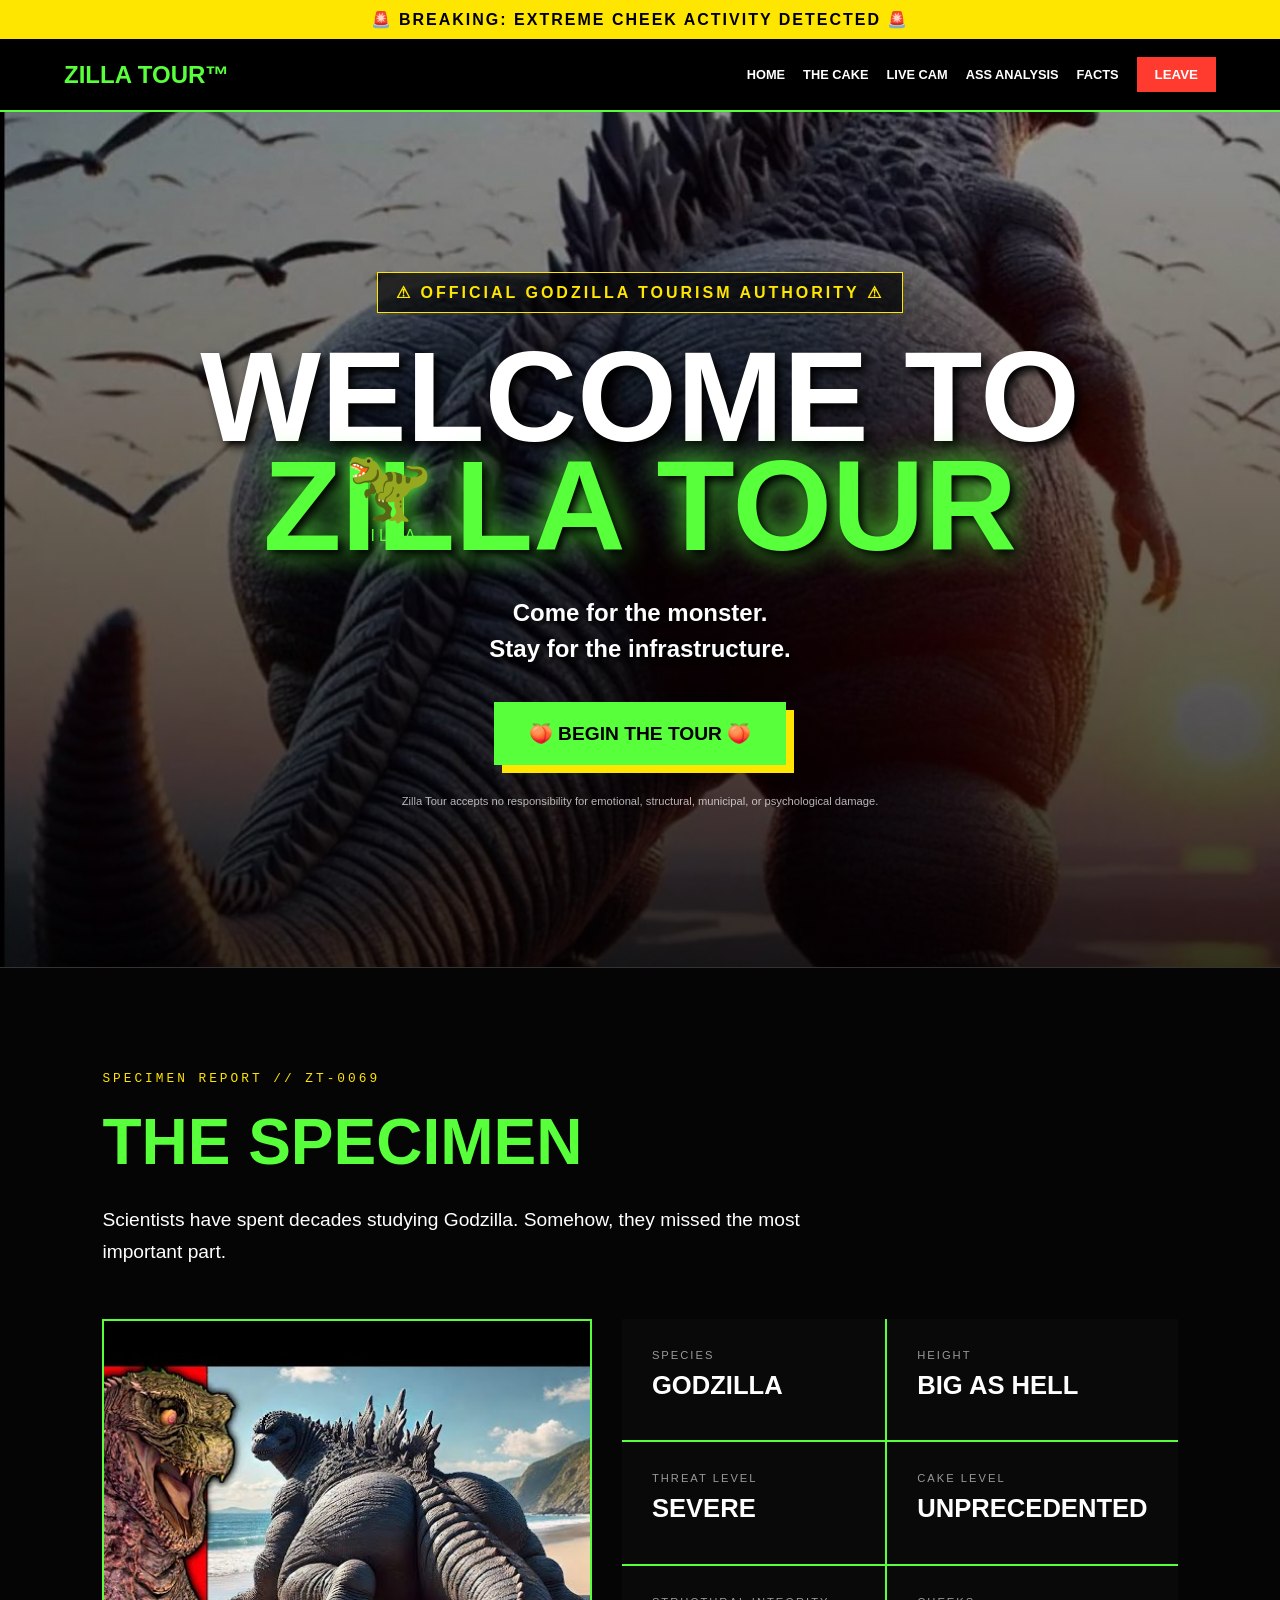
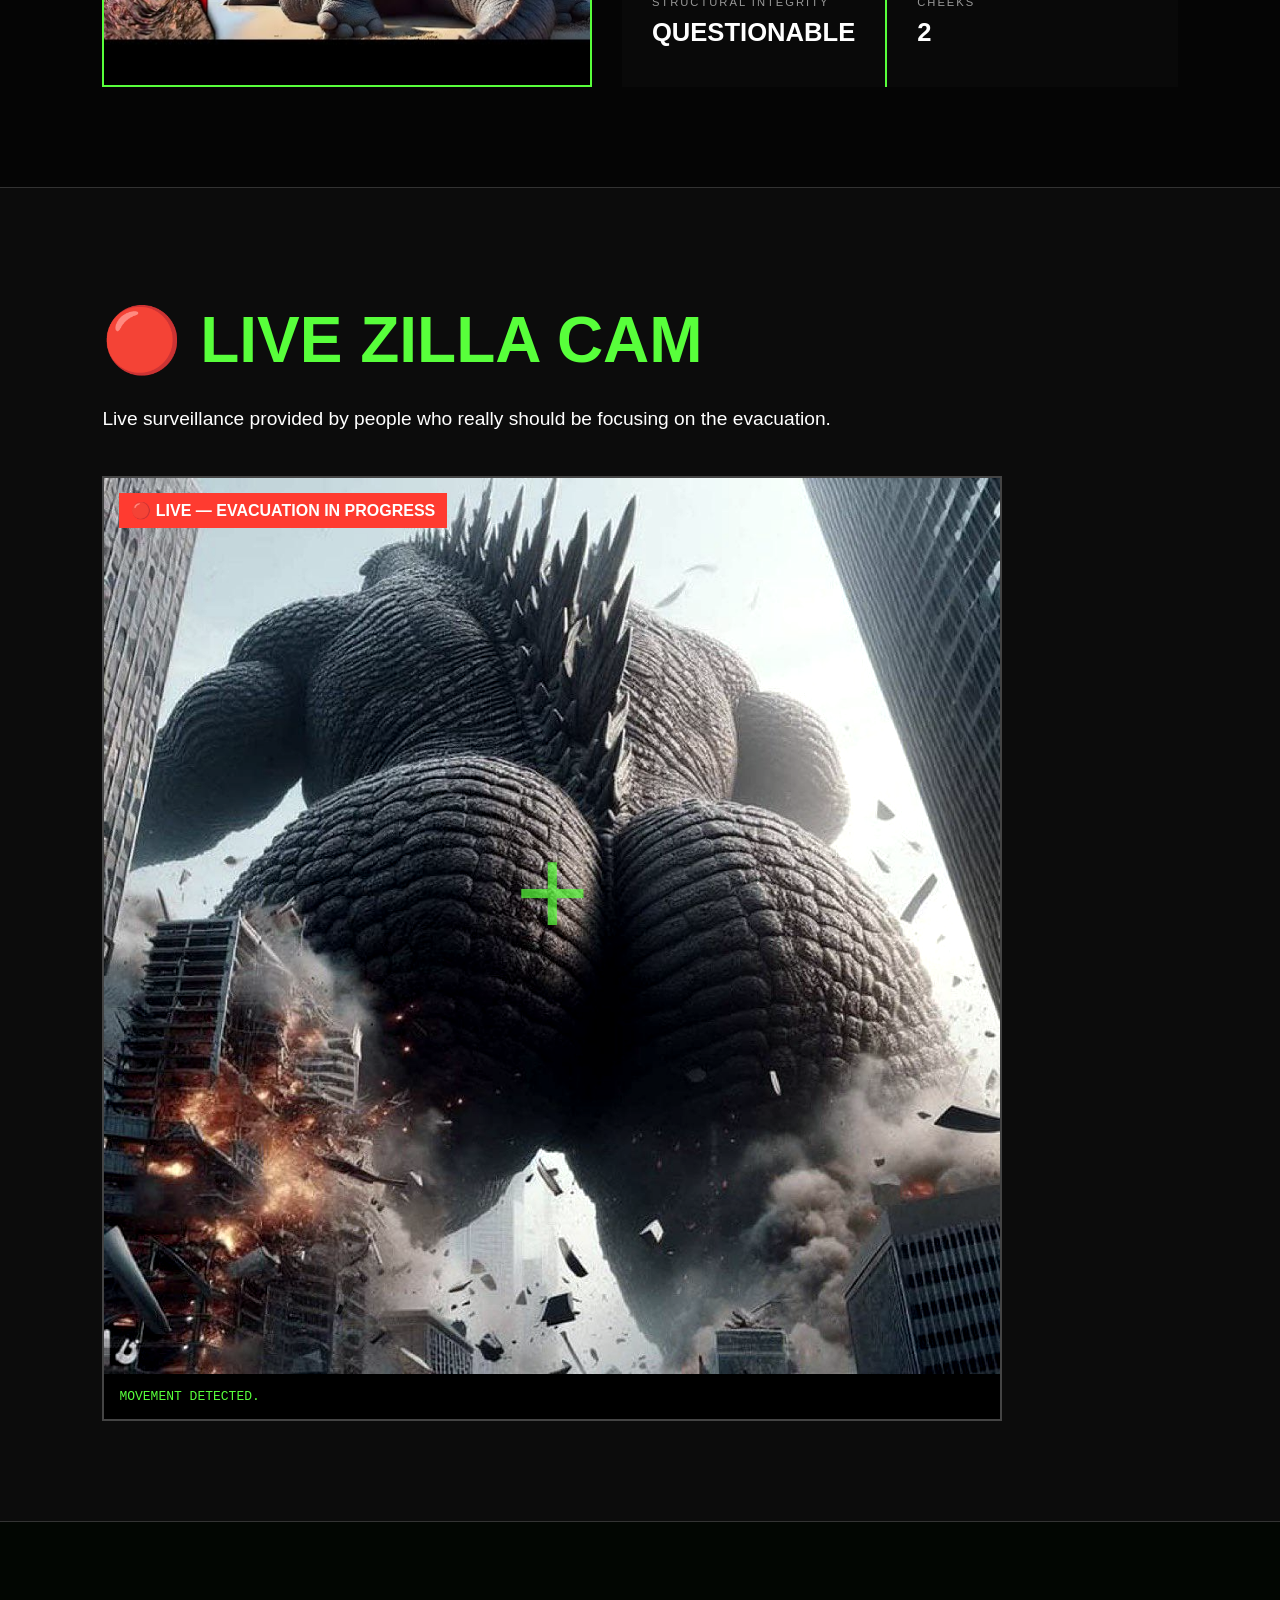
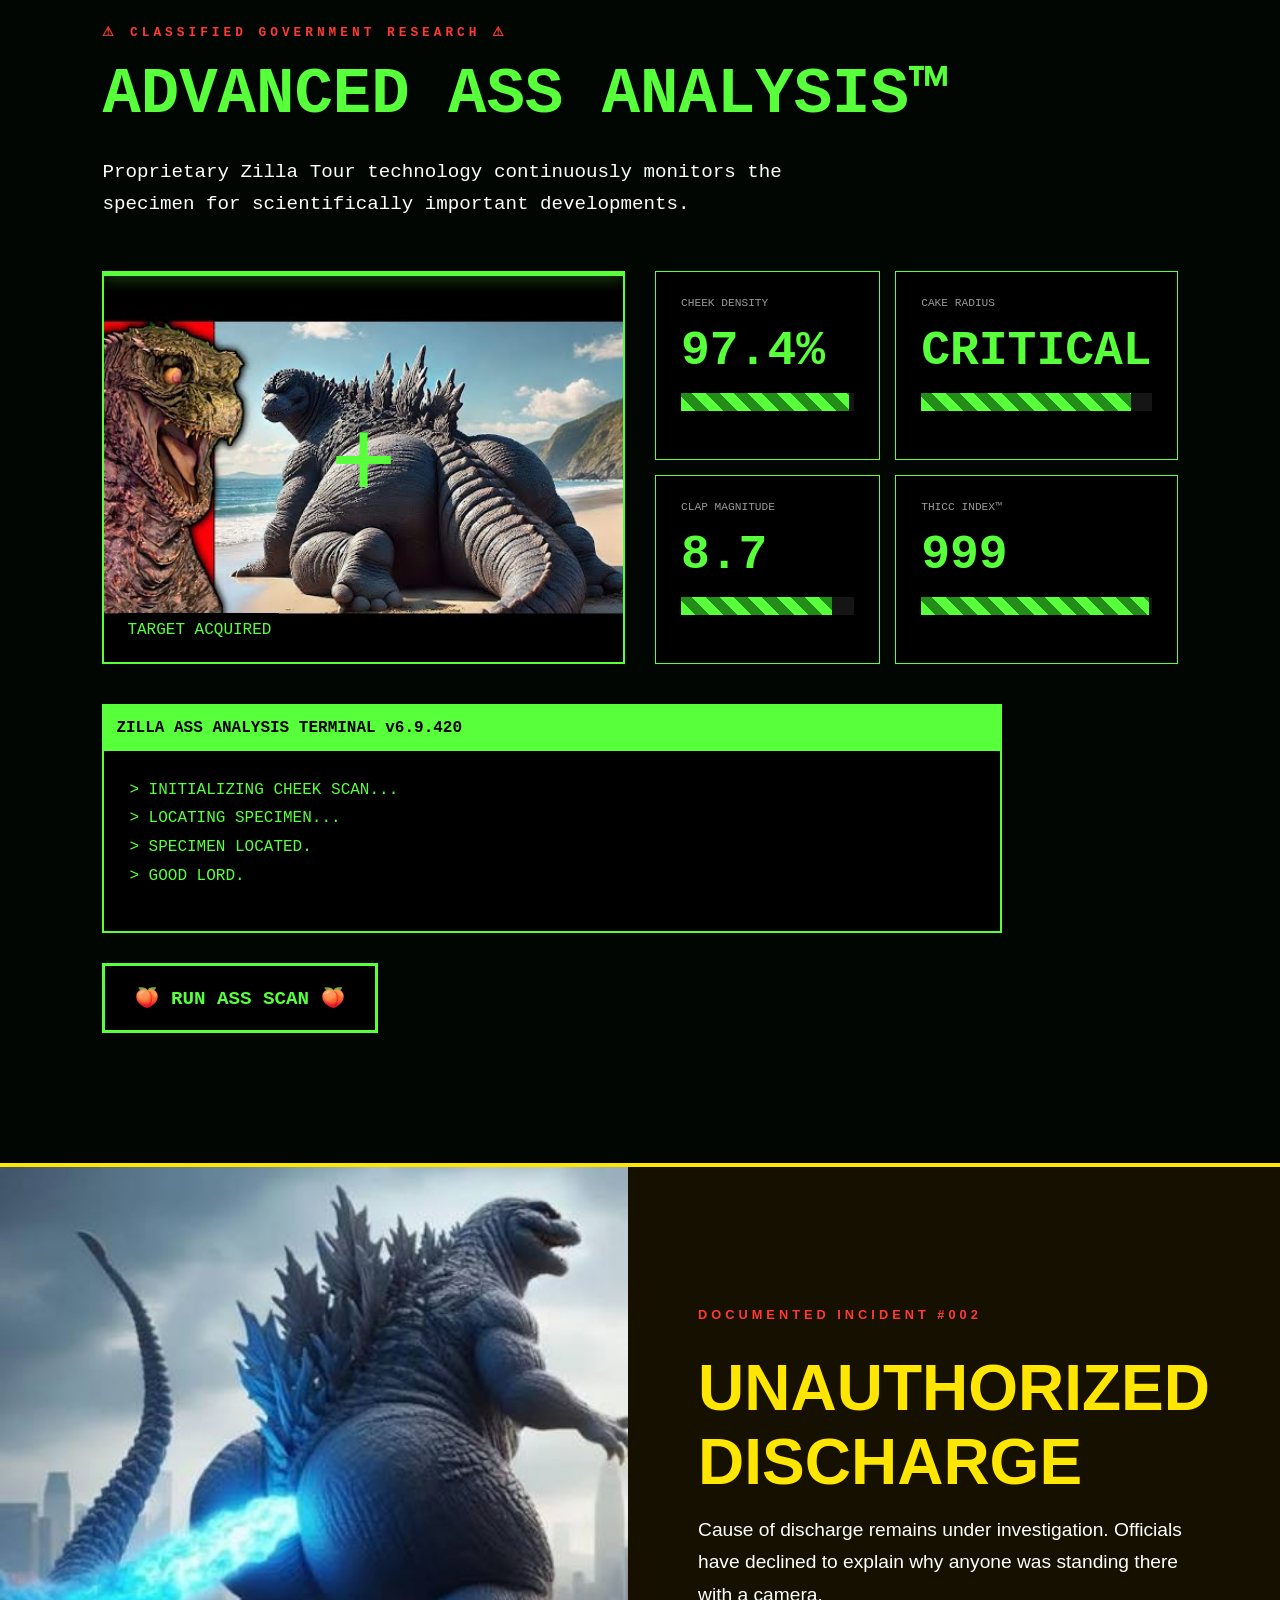
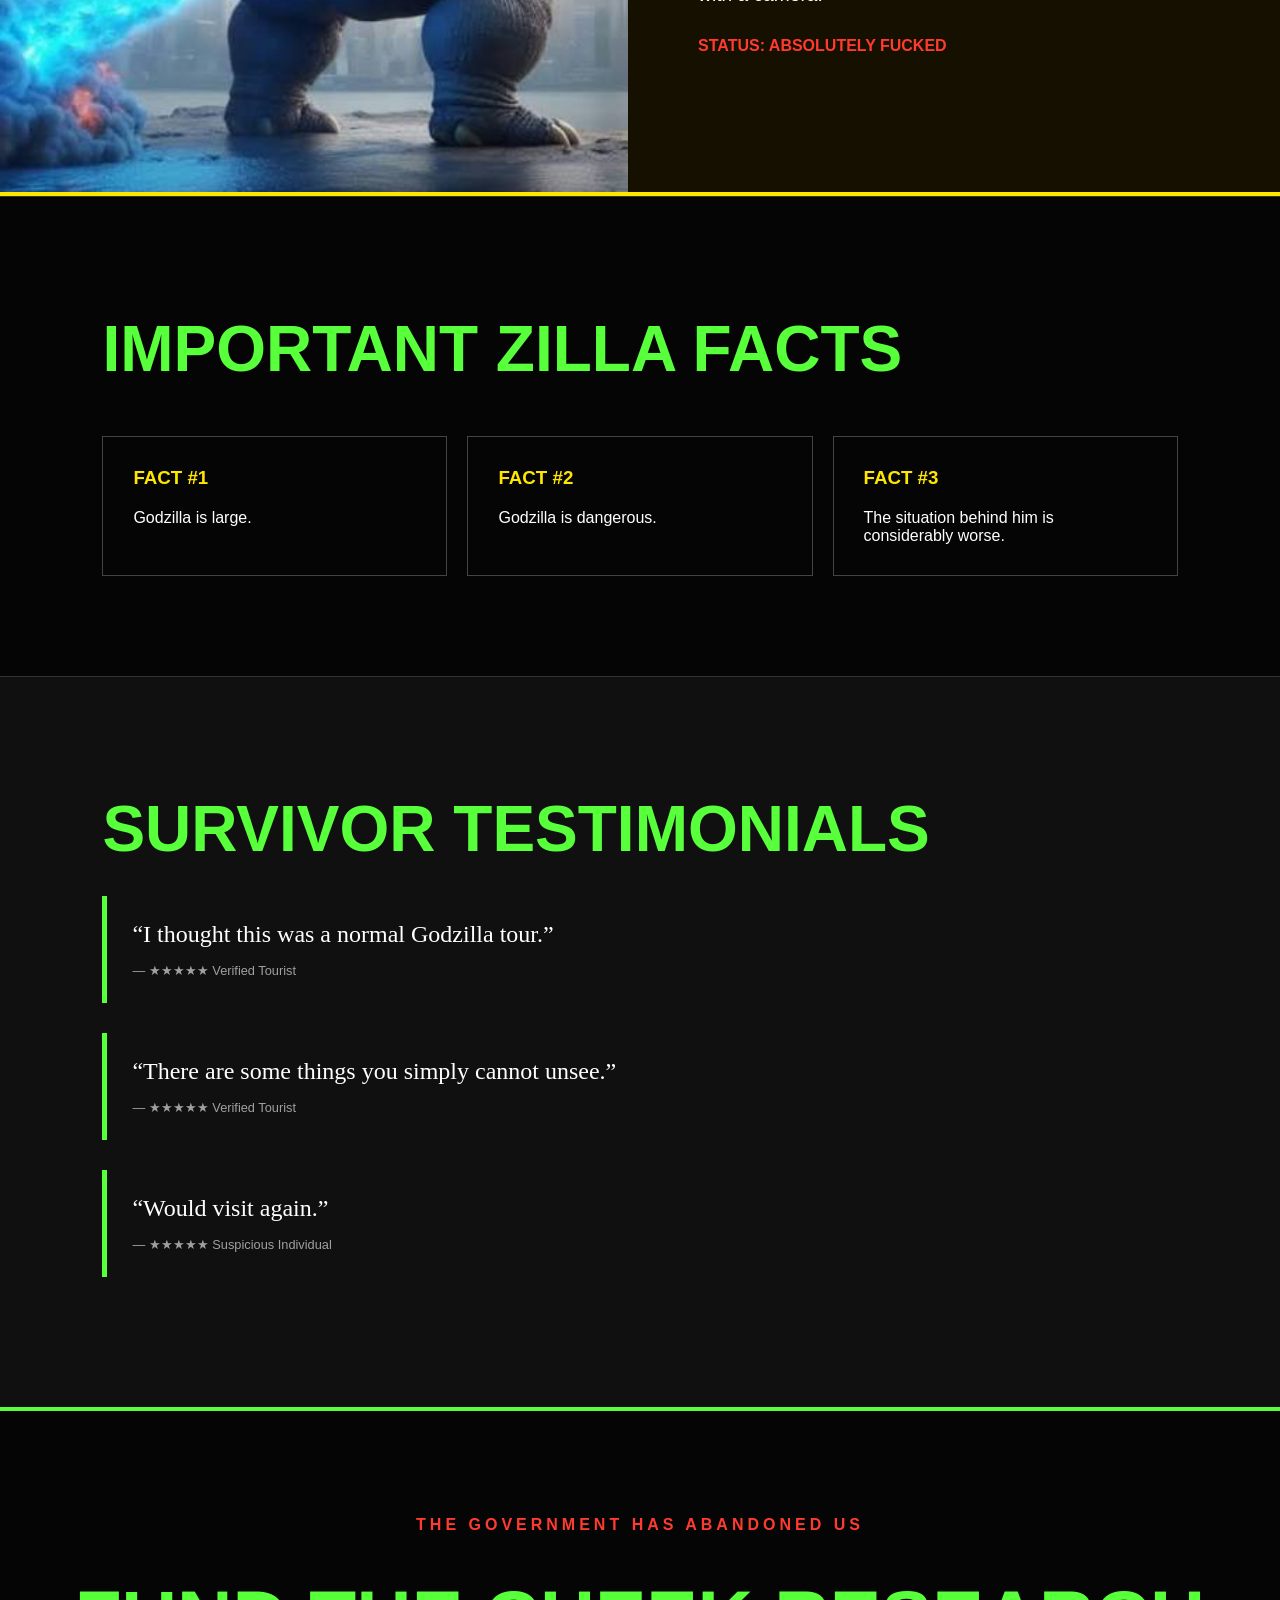
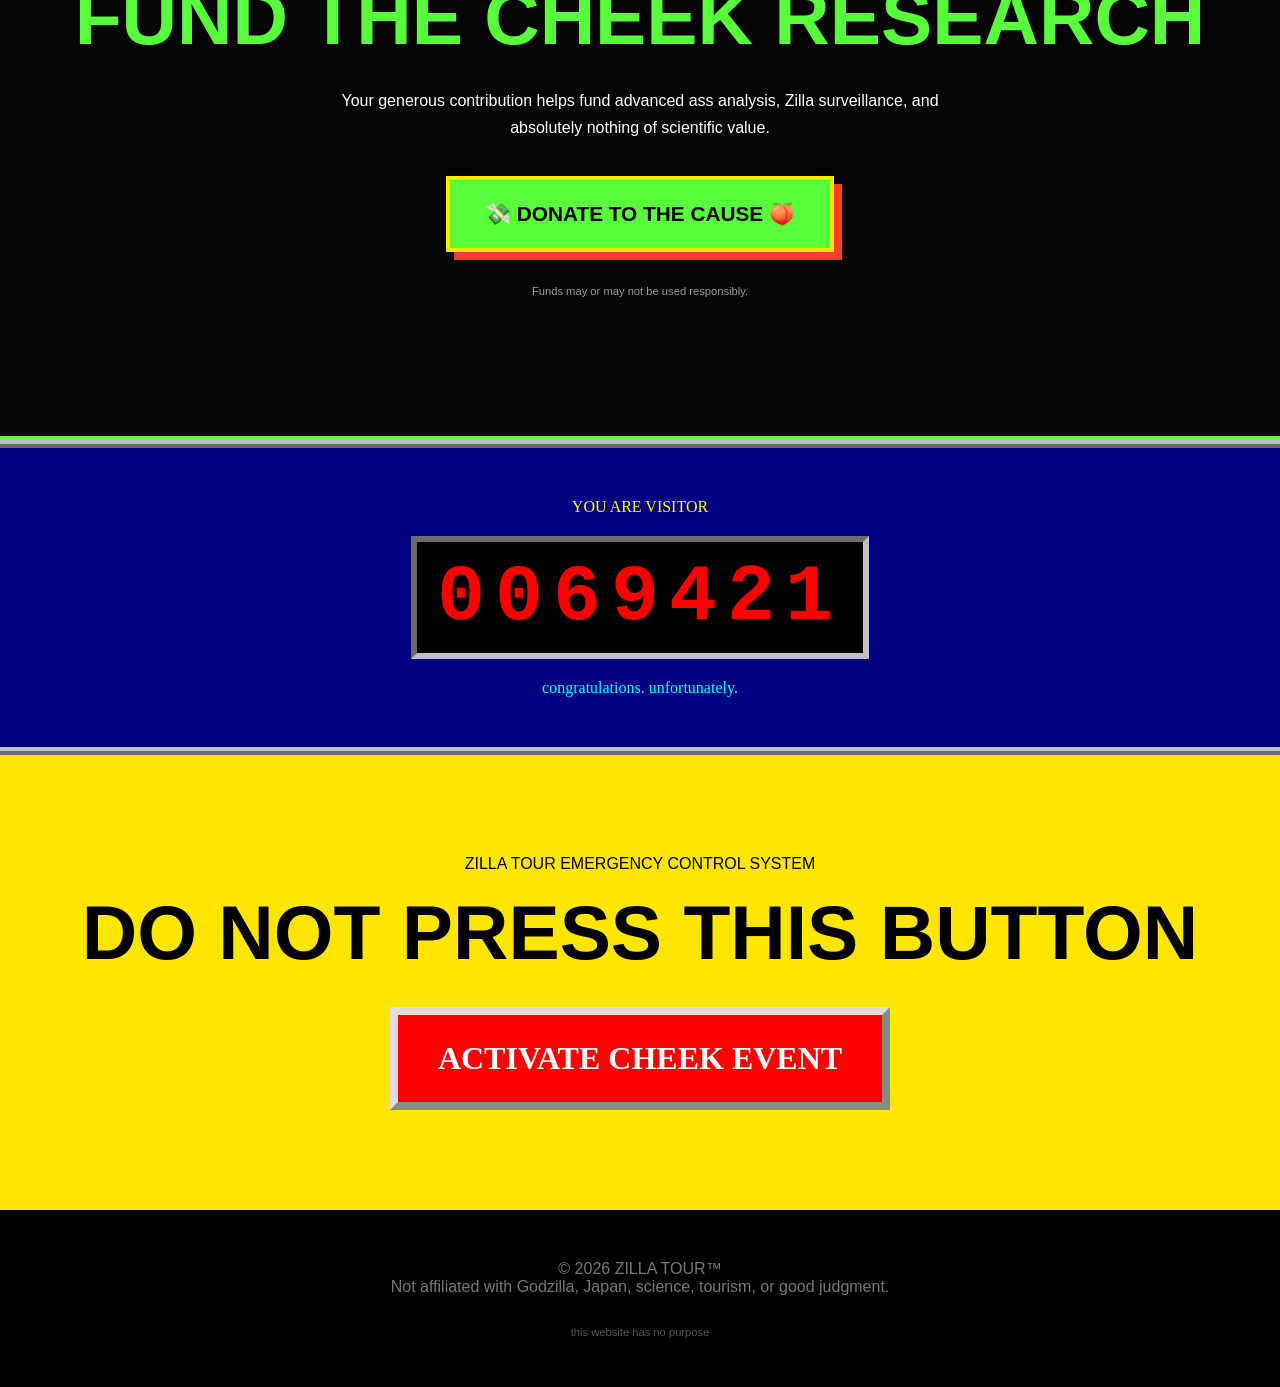
<file: index.html>
<!DOCTYPE html>
<html lang="en">

<head>
    <meta charset="UTF-8">
    <meta name="viewport" content="width=device-width, initial-scale=1.0">
    <title>Zilla Tour™ | Witness Greatness</title>
    <link rel="stylesheet" href="zillastyle.css">
</head>

<body>

    <div class="alert-banner">
        🚨 BREAKING: EXTREME CHEEK ACTIVITY DETECTED 🚨
    </div>

    <nav>
        <div class="logo">ZILLA TOUR™</div>

        <div class="nav-links">
            <a href="#home">HOME</a>
            <a href="#cake">THE CAKE</a>
            <a href="#sightings">LIVE CAM</a>
            <a href="#analysis">ASS ANALYSIS</a>
            <a href="#facts">FACTS</a>
            <button id="leaveButton">LEAVE</button>
        </div>
    </nav>


    <!-- HERO -->

    <header id="home" class="hero">

        <div class="hero-overlay"></div>

        <div class="hero-content">

            <p class="warning">
                ⚠ OFFICIAL GODZILLA TOURISM AUTHORITY ⚠
            </p>

            <h1>
                WELCOME TO
                <span>ZILLA TOUR</span>
            </h1>

            <p class="tagline">
                Come for the monster.<br>
                Stay for the infrastructure.
            </p>

            <button id="tourButton" class="big-button">
                🍑 BEGIN THE TOUR 🍑
            </button>

            <p class="tiny-text">
                Zilla Tour accepts no responsibility for emotional,
                structural, municipal, or psychological damage.
            </p>

        </div>

    </header>


    <!-- SPECIMEN -->

    <section id="cake" class="section">

        <p class="section-code">SPECIMEN REPORT // ZT-0069</p>

        <h2>THE SPECIMEN</h2>

        <p>
            Scientists have spent decades studying Godzilla.
            Somehow, they missed the most important part.
        </p>

        <div class="specimen-layout">

            <img
                src="beach.jpeg"
                class="specimen-image"
                alt="Zilla specimen"
            >

            <div class="stats">

                <div>
                    <span>SPECIES</span>
                    <strong>GODZILLA</strong>
                </div>

                <div>
                    <span>HEIGHT</span>
                    <strong>BIG AS HELL</strong>
                </div>

                <div>
                    <span>THREAT LEVEL</span>
                    <strong>SEVERE</strong>
                </div>

                <div>
                    <span>CAKE LEVEL</span>
                    <strong>UNPRECEDENTED</strong>
                </div>

                <div>
                    <span>STRUCTURAL INTEGRITY</span>
                    <strong>QUESTIONABLE</strong>
                </div>

                <div>
                    <span>CHEEKS</span>
                    <strong>2</strong>
                </div>

            </div>

        </div>

    </section>


    <!-- LIVE CAM -->

    <section id="sightings" class="section live-section">

        <h2>🔴 LIVE ZILLA CAM</h2>

        <p>
            Live surveillance provided by people who really
            should be focusing on the evacuation.
        </p>

        <div class="camera">

            <img
                src="city.jpeg"
                class="camera-image"
                alt="Live Zilla surveillance"
            >

            <div class="live-indicator">
                🔴 LIVE — EVACUATION IN PROGRESS
            </div>

            <div class="camera-crosshair">+</div>

            <p id="liveMessage">
                MONITORING CHEEK ACTIVITY...
            </p>

        </div>

    </section>


    <!-- ASS ANALYSIS -->

    <section id="analysis" class="section ass-analysis">

        <p class="classified">
            ⚠ CLASSIFIED GOVERNMENT RESEARCH ⚠
        </p>

        <h2>ADVANCED ASS ANALYSIS™</h2>

        <p>
            Proprietary Zilla Tour technology continuously monitors
            the specimen for scientifically important developments.
        </p>

        <div class="analysis-layout">

            <div class="scanner-image">

                <img
                    src="beach.jpeg"
                    alt="Specimen undergoing analysis"
                >

                <div class="scan-line"></div>

                <div class="target">
                    +
                </div>

                <span>
                    TARGET ACQUIRED
                </span>

            </div>


            <div class="analysis-grid">

                <div class="analysis-card">

                    <span>CHEEK DENSITY</span>

                    <strong id="densityValue">
                        97.4%
                    </strong>

                    <div class="meter">
                        <div class="meter-fill density"></div>
                    </div>

                </div>


                <div class="analysis-card">

                    <span>CAKE RADIUS</span>

                    <strong id="radiusValue">
                        CRITICAL
                    </strong>

                    <div class="meter">
                        <div class="meter-fill radius"></div>
                    </div>

                </div>


                <div class="analysis-card">

                    <span>CLAP MAGNITUDE</span>

                    <strong id="clapValue">
                        8.7
                    </strong>

                    <div class="meter">
                        <div class="meter-fill clap"></div>
                    </div>

                </div>


                <div class="analysis-card">

                    <span>THICC INDEX™</span>

                    <strong id="thiccValue">
                        999
                    </strong>

                    <div class="meter">
                        <div class="meter-fill thicc"></div>
                    </div>

                </div>

            </div>

        </div>


        <div class="analysis-terminal">

            <div class="terminal-top">
                ZILLA ASS ANALYSIS TERMINAL v6.9.420
            </div>

            <div id="analysisOutput">

                &gt; INITIALIZING CHEEK SCAN...<br>
                &gt; LOCATING SPECIMEN...<br>
                &gt; SPECIMEN LOCATED.<br>
                &gt; GOOD LORD.

            </div>

        </div>


        <button id="scanButton">
            🍑 RUN ASS SCAN 🍑
        </button>

        <div id="scanResult"></div>

    </section>


    <!-- DOCUMENTED INCIDENT -->

    <section class="incident-section">

        <div class="incident-image">

            <img
                src="atomic.jpeg"
                alt="Documented Zilla incident"
            >

        </div>

        <div class="incident-text">

            <p class="classified">
                DOCUMENTED INCIDENT #002
            </p>

            <h2>
                UNAUTHORIZED DISCHARGE
            </h2>

            <p>
                Cause of discharge remains under investigation.
                Officials have declined to explain why anyone was
                standing there with a camera.
            </p>

            <strong>
                STATUS: ABSOLUTELY FUCKED
            </strong>

        </div>

    </section>


    <!-- FACTS -->

    <section id="facts" class="section">

        <h2>IMPORTANT ZILLA FACTS</h2>

        <div class="fact-grid">

            <div class="fact">
                <h3>FACT #1</h3>
                <p>Godzilla is large.</p>
            </div>

            <div class="fact">
                <h3>FACT #2</h3>
                <p>Godzilla is dangerous.</p>
            </div>

            <div class="fact">
                <h3>FACT #3</h3>
                <p>
                    The situation behind him is considerably worse.
                </p>
            </div>

        </div>

    </section>

    <!-- REVIEWS -->

    <section class="section reviews">

        <h2>SURVIVOR TESTIMONIALS</h2>

        <blockquote>
            “I thought this was a normal Godzilla tour.”
            <span>— ★★★★★ Verified Tourist</span>
        </blockquote>

        <blockquote>
            “There are some things you simply cannot unsee.”
            <span>— ★★★★★ Verified Tourist</span>
        </blockquote>

        <blockquote>
            “Would visit again.”
            <span>— ★★★★★ Suspicious Individual</span>
        </blockquote>

    </section>

	<!-- DONATIONS -->
	
	<section class="donation-section">
		<p>THE GOVERNMENT HAS ABANDONED US</p>
		<h2>FUND THE CHEEK RESEARCH</h2>

		<p>
			Your generous contribution helps fund advanced ass analysis,
			Zilla surveillance, and absolutely nothing of scientific value.
		</p>

		<a href="https://www.paypal.com/paypalme/onebeardedmonkey" target="_blank" class="donate-button">
			💸 DONATE TO THE CAUSE 🍑
		</a>

		<p class="donation-warning">
			Funds may or may not be used responsibly.
		</p>
	</section>

    <!-- VISITOR COUNTER -->

    <section class="visitor-section">

        <p>YOU ARE VISITOR</p>

        <div id="visitorCounter">
            0069420
        </div>

        <p class="visitor-subtitle">
            congratulations. unfortunately.
        </p>

    </section>


    <!-- CHAOS -->

    <section class="chaos-section">

        <p>
            ZILLA TOUR EMERGENCY CONTROL SYSTEM
        </p>

        <h2>
            DO NOT PRESS THIS BUTTON
        </h2>

        <button id="chaosButton">
            ACTIVATE CHEEK EVENT
        </button>

    </section>


    <!-- FOOTER -->

    <footer>

        <p>
            © 2026 ZILLA TOUR™
        </p>

        <p>
            Not affiliated with Godzilla, Japan,
            science, tourism, or good judgment.
        </p>

        <p class="tiny-text">
            this website has no purpose
        </p>

    </footer>


    <!-- BOUNCING DVD ZILLA -->

    <div id="dvdZilla">

        <div class="zilla-placeholder">
            🦖
        </div>

        <span>
            ZILLA
        </span>

    </div>


    <!-- FULL SCREEN EMERGENCY -->

    <div id="extremeEvent">

        <img
            src="sunset.webp"
            alt="Extreme Zilla event"
        >

        <div class="extreme-overlay">

            <p>
                ⚠️ EXTREME CAKE EVENT ⚠️
            </p>

            <strong>
                SEEK SHELTER IMMEDIATELY
            </strong>

        </div>

    </div>


    <script src="zillascript.js"></script>

</body>

</html>
</file>
<file: zillastyle.css>
* {
    box-sizing: border-box;
    margin: 0;
    padding: 0;
}

html {
    scroll-behavior: smooth;
}

body {
    background: #050505;
    color: white;
    font-family: Arial, Helvetica, sans-serif;
    overflow-x: hidden;
}


/* ALERT */

.alert-banner {
    animation: alertFlash 1s infinite;
    background: #ffe600;
    color: black;
    font-weight: 900;
    letter-spacing: 2px;
    padding: 10px;
    text-align: center;
}

@keyframes alertFlash {
    0%, 49% {
        background: #ffe600;
    }

    50%, 100% {
        background: #ff3b30;
    }
}


/* NAV */

nav {
    align-items: center;
    background: rgba(0, 0, 0, .95);
    border-bottom: 2px solid #58ff3b;
    display: flex;
    justify-content: space-between;
    padding: 18px 5%;
    position: sticky;
    top: 0;
    z-index: 1000;
}

.logo {
    color: #58ff3b;
    font-size: 1.5rem;
    font-weight: 900;
}

.nav-links {
    align-items: center;
    display: flex;
    gap: 18px;
}

.nav-links a {
    color: white;
    font-size: .8rem;
    font-weight: bold;
    text-decoration: none;
}

.nav-links a:hover {
    color: #58ff3b;
}

.nav-links button {
    background: #ff3b30;
    border: none;
    color: white;
    cursor: pointer;
    font-weight: bold;
    padding: 10px 18px;
}


/* HERO */

.hero {
    align-items: center;
    background-image: url("sunset.webp");
    background-position: center;
    background-size: cover;
    display: flex;
    justify-content: center;
    min-height: 95vh;
    padding: 80px 20px;
    position: relative;
    text-align: center;
}

.hero-overlay {
    background:
        linear-gradient(
            to bottom,
            rgba(0,0,0,.35),
            rgba(0,0,0,.8)
        );

    inset: 0;
    position: absolute;
}

.hero-content {
    position: relative;
    z-index: 2;
}

.warning {
    background: rgba(0,0,0,.7);
    border: 1px solid #ffe600;
    color: #ffe600;
    display: inline-block;
    font-weight: bold;
    letter-spacing: 3px;
    margin-bottom: 30px;
    padding: 10px 18px;
}

.hero h1 {
    font-size: clamp(3.5rem, 10vw, 9rem);
    line-height: .85;
    text-shadow: 5px 5px 10px black;
}

.hero h1 span {
    color: #58ff3b;
    display: block;
    text-shadow:
        5px 5px 10px black,
        0 0 30px #58ff3b;
}

.tagline {
    font-size: 1.5rem;
    font-weight: bold;
    line-height: 1.5;
    margin: 35px 0;
    text-shadow: 3px 3px 5px black;
}

.big-button {
    background: #58ff3b;
    border: none;
    box-shadow: 8px 8px #ffe600;
    color: black;
    cursor: pointer;
    font-size: 1.2rem;
    font-weight: 900;
    padding: 20px 35px;
}

.big-button:hover {
    box-shadow: 3px 3px #ffe600;
    transform: translate(5px, 5px);
}

.tiny-text {
    font-size: .7rem;
    margin-top: 30px;
    opacity: .7;
}


/* GENERAL */

.section {
    border-top: 1px solid #333;
    padding: 100px 8%;
}

.section-code {
    color: #ffe600 !important;
    font-family: monospace;
    font-size: .8rem !important;
    letter-spacing: 3px;
}

.section h2 {
    color: #58ff3b;
    font-size: clamp(2rem, 5vw, 4rem);
    margin: 15px 0 25px;
}

.section > p,
.analysis-header p {
    font-size: 1.2rem;
    line-height: 1.7;
    max-width: 750px;
}


/* SPECIMEN */

.specimen-layout {
    display: grid;
    gap: 30px;
    grid-template-columns: 1fr 1fr;
    margin-top: 50px;
}

.specimen-image {
    border: 2px solid #58ff3b;
    height: 100%;
    max-height: 600px;
    object-fit: cover;
    width: 100%;
}

.stats {
    background: #58ff3b;
    display: grid;
    gap: 2px;
    grid-template-columns: 1fr 1fr;
}

.stats div {
    background: #090909;
    padding: 30px;
}

.stats span {
    color: #999;
    display: block;
    font-size: .7rem;
    letter-spacing: 2px;
    margin-bottom: 10px;
}

.stats strong {
    font-size: clamp(1rem, 2vw, 1.6rem);
}


/* LIVE CAM */

.live-section {
    background: #0c0c0c;
}

.camera {
    border: 2px solid #444;
    margin-top: 40px;
    max-width: 900px;
    overflow: hidden;
    position: relative;
}

.camera-image {
    display: block;
    filter: grayscale(40%) contrast(120%);
    width: 100%;
}

.live-indicator {
    background: #ff3b30;
    font-weight: bold;
    left: 15px;
    padding: 8px 12px;
    position: absolute;
    top: 15px;
}

.camera-crosshair {
    color: rgba(88,255,59,.7);
    font-family: monospace;
    font-size: 8rem;
    left: 50%;
    position: absolute;
    top: 45%;
    transform: translate(-50%, -50%);
}

#liveMessage {
    background: black;
    color: #58ff3b;
    font-family: monospace;
    padding: 15px;
}


/* ASS ANALYSIS */

.ass-analysis {
    background: #020602;
    font-family: "Courier New", monospace;
}

.classified {
    color: #ff3b30 !important;
    font-size: .8rem !important;
    font-weight: bold;
    letter-spacing: 4px;
}

.analysis-layout {
    display: grid;
    gap: 30px;
    grid-template-columns: 1fr 1fr;
    margin-top: 50px;
}

.scanner-image {
    border: 2px solid #58ff3b;
    overflow: hidden;
    position: relative;
}

.scanner-image img {
    display: block;
    height: 100%;
    object-fit: cover;
    width: 100%;
}

.scanner-image span {
    background: black;
    bottom: 15px;
    color: #58ff3b;
    left: 15px;
    padding: 8px;
    position: absolute;
}

.target {
    color: #58ff3b;
    font-size: 7rem;
    left: 50%;
    position: absolute;
    top: 50%;
    transform: translate(-50%, -50%);
}

.scan-line {
    animation: scan 2s linear infinite;
    background: #58ff3b;
    box-shadow: 0 0 15px #58ff3b;
    height: 3px;
    left: 0;
    position: absolute;
    top: 0;
    width: 100%;
}

@keyframes scan {
    from {
        top: 0;
    }

    to {
        top: 100%;
    }
}

.analysis-grid {
    display: grid;
    gap: 15px;
    grid-template-columns: 1fr 1fr;
}

.analysis-card {
    background: black;
    border: 1px solid #58ff3b;
    padding: 25px;
}

.analysis-card span {
    color: #999;
    display: block;
    font-size: .7rem;
}

.analysis-card strong {
    color: #58ff3b;
    display: block;
    font-size: clamp(1.7rem, 4vw, 3rem);
    margin: 15px 0;
}

.meter {
    background: #151515;
    height: 18px;
}

.meter-fill {
    background:
        repeating-linear-gradient(
            45deg,
            #58ff3b,
            #58ff3b 10px,
            #248c18 10px,
            #248c18 20px
        );

    height: 100%;
}

.density { width: 97%; }
.radius { width: 91%; }
.clap { width: 87%; }
.thicc { width: 99%; }


/* TERMINAL */

.analysis-terminal {
    background: black;
    border: 2px solid #58ff3b;
    color: #58ff3b;
    line-height: 1.8;
    margin-top: 40px;
    max-width: 900px;
}

.terminal-top {
    background: #58ff3b;
    color: black;
    font-weight: bold;
    padding: 8px 12px;
}

#analysisOutput {
    min-height: 180px;
    padding: 25px;
}

#scanButton {
    background: black;
    border: 3px solid #58ff3b;
    color: #58ff3b;
    cursor: pointer;
    font-family: monospace;
    font-size: 1.2rem;
    font-weight: bold;
    margin-top: 30px;
    padding: 20px 30px;
}

#scanButton:hover {
    background: #58ff3b;
    color: black;
}

#scanResult {
    color: #ffe600;
    font-family: Impact, sans-serif;
    font-size: clamp(2rem, 6vw, 5rem);
    margin-top: 30px;
}


/* INCIDENT */

.incident-section {
    align-items: stretch;
    background: #151000;
    border-bottom: 4px solid #ffe600;
    border-top: 4px solid #ffe600;
    display: grid;
    grid-template-columns: 1fr 1fr;
}

.incident-image img {
    display: block;
    height: 100%;
    object-fit: cover;
    width: 100%;
}

.incident-text {
    align-self: center;
    padding: 70px;
}

.incident-text h2 {
    color: #ffe600;
    font-size: clamp(2rem, 5vw, 4rem);
    margin: 15px 0;
}

.incident-text p {
    font-size: 1.2rem;
    line-height: 1.7;
    margin-bottom: 25px;
}

.incident-text strong {
    color: #ff3b30;
}


/* FACTS */

.fact-grid {
    display: grid;
    gap: 20px;
    grid-template-columns: repeat(3, 1fr);
    margin-top: 50px;
}

.fact {
    border: 1px solid #444;
    padding: 30px;
}

.fact:hover {
    border-color: #58ff3b;
    transform: rotate(-1deg);
}

.fact h3 {
    color: #ffe600;
    margin-bottom: 20px;
}


/* REVIEWS */

.reviews {
    background: #101010;
}

blockquote {
    border-left: 5px solid #58ff3b;
    font-family: Georgia, serif;
    font-size: 1.5rem;
    margin: 30px 0;
    max-width: 800px;
    padding: 25px;
}

blockquote span {
    display: block;
    font-family: Arial, sans-serif;
    font-size: .8rem;
    margin-top: 15px;
    opacity: .6;
}


/* VISITOR COUNTER */

.visitor-section {
    background: #000080;
    border-bottom: 8px ridge silver;
    border-top: 8px ridge silver;
    color: yellow;
    font-family: "Comic Sans MS", cursive;
    padding: 50px 20px;
    text-align: center;
}

#visitorCounter {
    background: black;
    border: 6px inset silver;
    color: red;
    display: inline-block;
    font-family: "Courier New", monospace;
    font-size: clamp(2rem, 7vw, 5rem);
    font-weight: bold;
    letter-spacing: 10px;
    margin: 20px;
    padding: 10px 20px;
}

.visitor-subtitle {
    color: cyan;
}


/* CHAOS */

.chaos-section {
    background: #ffe600;
    color: black;
    padding: 100px 20px;
    text-align: center;
}

.chaos-section h2 {
    font-size: clamp(2rem, 6vw, 5rem);
    margin: 15px 0 30px;
}

#chaosButton {
    background: red;
    border: 8px outset #ddd;
    color: white;
    cursor: pointer;
    font-family: "Comic Sans MS", cursive;
    font-size: clamp(1rem, 4vw, 2rem);
    font-weight: bold;
    padding: 25px 40px;
}


/* FOOTER */

footer {
    background: black;
    color: #777;
    padding: 50px;
    text-align: center;
}


/* DVD ZILLA */

#dvdZilla {
    align-items: center;
    color: #58ff3b;
    display: flex;
    flex-direction: column;
    font-family: Impact, sans-serif;
    left: 50px;
    pointer-events: none;
    position: fixed;
    top: 150px;
    z-index: 5000;
}

.zilla-placeholder {
    filter: drop-shadow(0 0 8px #58ff3b);
    font-size: 70px;
}

#dvdZilla span {
    letter-spacing: 4px;
}


/* EXTREME EVENT */

#extremeEvent {
    display: none;
    inset: 0;
    position: fixed;
    z-index: 999999;
}

#extremeEvent.active {
    display: block;
}

#extremeEvent img {
    height: 100%;
    object-fit: cover;
    width: 100%;
}

.extreme-overlay {
    align-items: center;
    background: rgba(255,0,0,.35);
    color: white;
    display: flex;
    flex-direction: column;
    inset: 0;
    justify-content: center;
    position: absolute;
    text-align: center;
    text-shadow: 5px 5px black;
}

.extreme-overlay p {
    font-family: Impact, sans-serif;
    font-size: clamp(3rem, 9vw, 9rem);
}

.extreme-overlay strong {
    background: black;
    color: yellow;
    font-size: clamp(1rem, 4vw, 3rem);
    padding: 15px;
}

/* DONATION */

.donation-section {
    background: #050505;
    border-top: 4px solid #58ff3b;
    border-bottom: 4px solid #58ff3b;
    padding: 100px 20px;
    text-align: center;
}

.donation-section > p:first-child {
    color: #ff3b30;
    font-weight: bold;
    letter-spacing: 4px;
}

.donation-section h2 {
    color: #58ff3b;
    font-size: clamp(2.5rem, 6vw, 5rem);
    margin: 15px 0 25px;
}

.donation-section > p {
    line-height: 1.7;
    margin: 0 auto 35px;
    max-width: 650px;
}

.donate-button {
    background: #58ff3b;
    border: 4px solid #ffe600;
    box-shadow: 8px 8px #ff3b30;
    color: black;
    display: inline-block;
    font-size: 1.3rem;
    font-weight: 900;
    padding: 22px 35px;
    text-decoration: none;
}

.donate-button:hover {
    box-shadow: 3px 3px #ff3b30;
    transform: translate(5px, 5px);
}

.donation-warning {
    font-size: .7rem;
    margin-top: 30px !important;
    opacity: .6;
}

/* CHAOS MODE */

body.chaos {
    animation: chaosBackground .3s infinite;
    font-family: "Comic Sans MS", cursive;
}

body.chaos h1,
body.chaos h2 {
    animation: wobble .15s infinite alternate;
}

@keyframes wobble {
    from {
        transform: rotate(-2deg);
    }

    to {
        transform: rotate(2deg) scale(1.05);
    }
}

@keyframes chaosBackground {
    0% { background: magenta; }
    25% { background: cyan; }
    50% { background: yellow; }
    75% { background: lime; }
    100% { background: red; }
}

.chaos-object {
    font-family: Impact, "Comic Sans MS", sans-serif;
    font-weight: bold;
    pointer-events: none;
    position: fixed;
    text-shadow: 3px 3px black;
    z-index: 99999;
}

.chaos-image {
    border: 8px outset #ddd;
    max-height: 300px;
    max-width: 300px;
    pointer-events: none;
    position: fixed;
    z-index: 99998;
}

.screen-shake {
    animation: screenShake .08s infinite;
}

@keyframes screenShake {
    0% { transform: translate(0); }
    25% { transform: translate(5px, -5px); }
    50% { transform: translate(-5px, 5px); }
    75% { transform: translate(5px, 5px); }
    100% { transform: translate(-5px, -5px); }
}


/* MOBILE */

@media (max-width: 800px) {

    nav {
        flex-direction: column;
        gap: 15px;
    }

    .nav-links {
        flex-wrap: wrap;
        justify-content: center;
    }

    .specimen-layout,
    .analysis-layout,
    .incident-section {
        grid-template-columns: 1fr;
    }

    .stats,
    .analysis-grid,
    .fact-grid {
        grid-template-columns: 1fr;
    }

    .section {
        padding: 70px 25px;
    }

    .incident-text {
        padding: 50px 25px;
    }

    .zilla-placeholder {
        font-size: 45px;
    }

}
</file>
